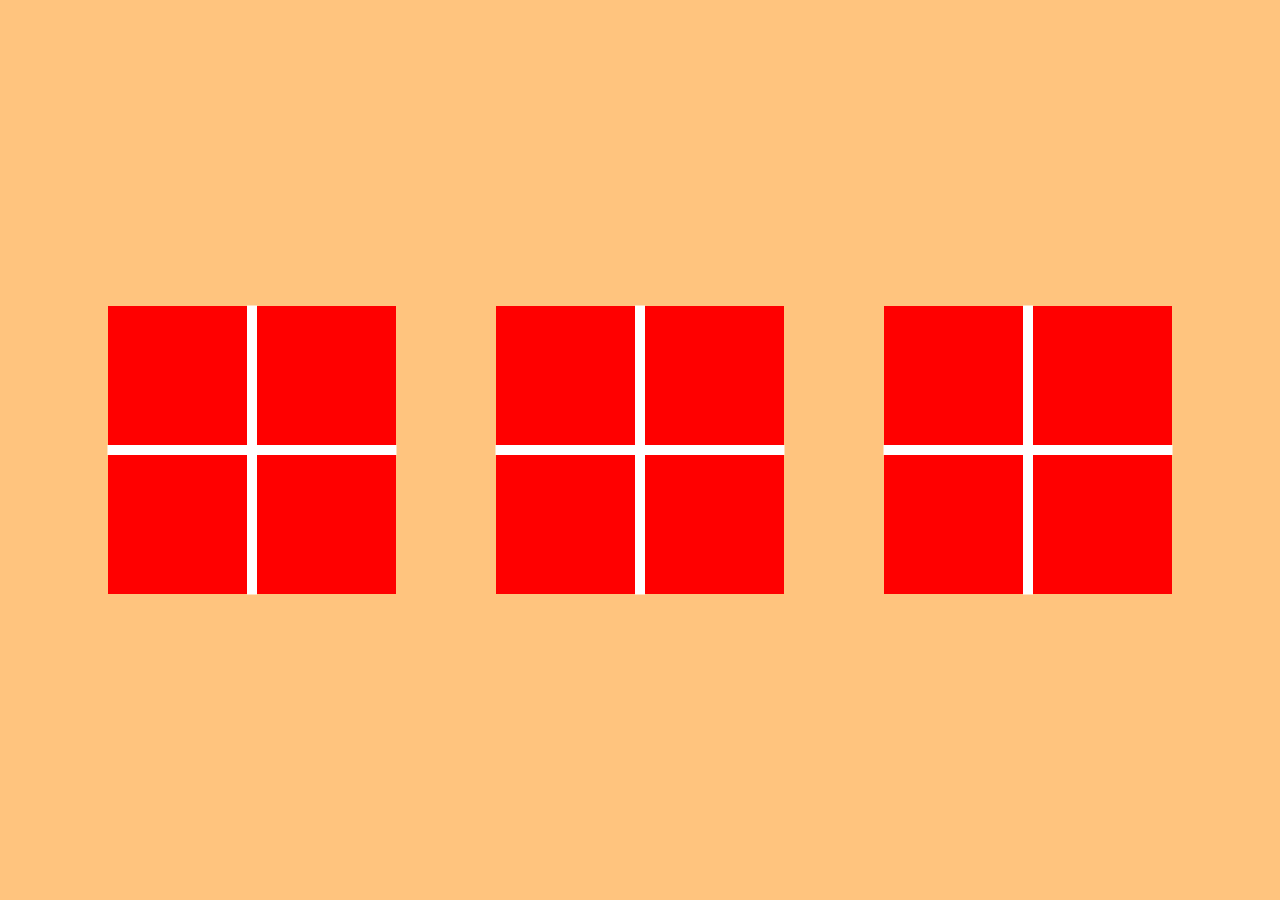
<file: index.html>
<!DOCTYPE html>
<html lang="en">
<head>
    <meta charset="utf-8">
    <meta name="viewport" content="width=device-width, initial-scale=1">
    <link rel="stylesheet" href="style.css">
    <title>Hmm...</title>
    </style>
</head>
<body>
    <div class="giftbox-container">
        <div class="giftbox" id="box1" onclick="showTooltip('tooltip1')"></div>
        <div class="giftbox" id="box2" onclick="window.location.href='birthday.html'"></div>
        <div class="giftbox" id="box3" onclick="showTooltip('tooltip3')"></div>
        <div class="tooltip" id="tooltip1">Please choose box number 2</div>
        <div class="tooltip" id="tooltip3">Please choose box number 2</div>
    </div>
    <script>
        function showTooltip(id) {
            var tooltip = document.getElementById(id);
            tooltip.style.display = 'block';
            setTimeout(function() {
                tooltip.style.display = 'none';
            }, 1000); // The tooltip will be hidden after 3 seconds
        }
    </script>
</body>
</html>
</file>
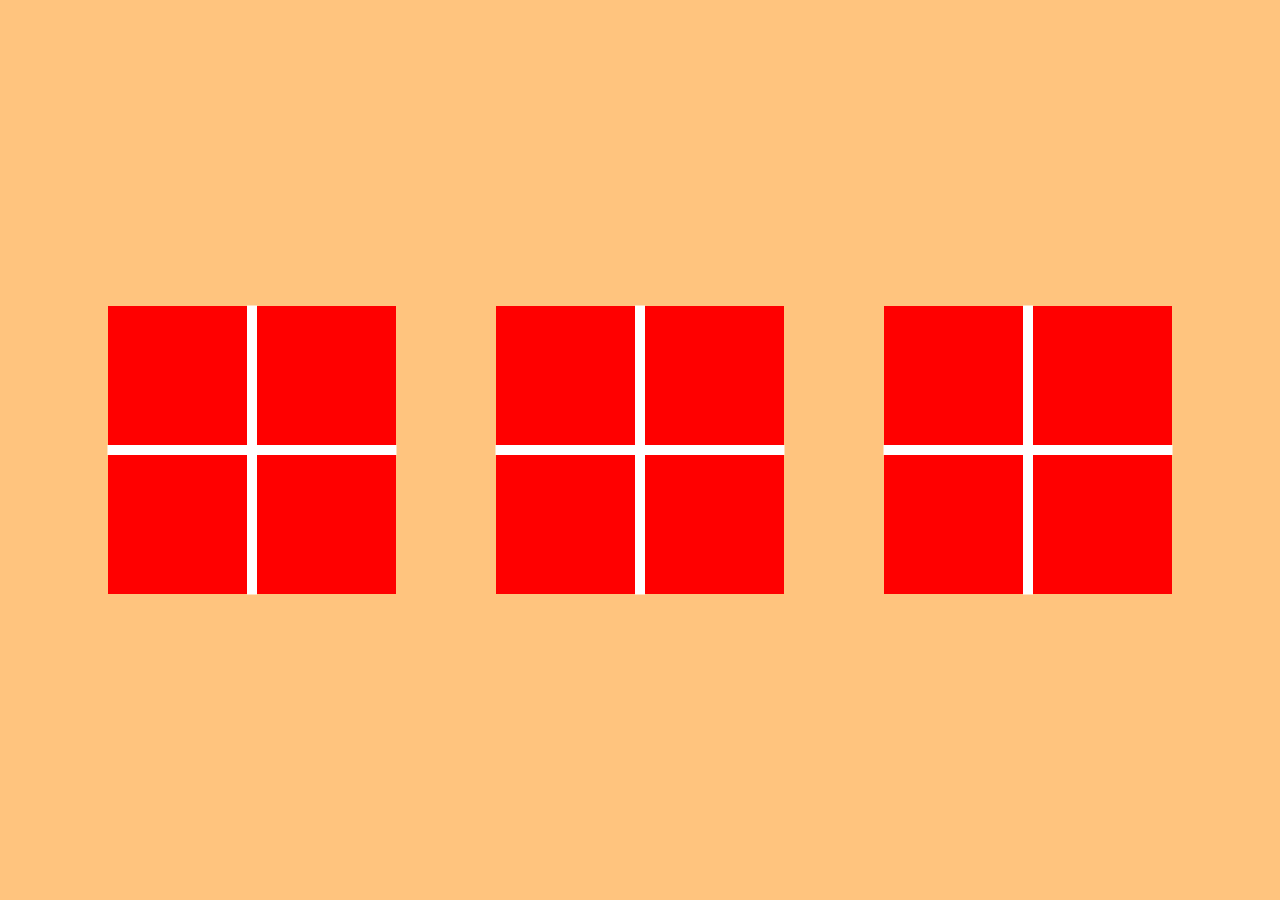
<file: main.html>
<!DOCTYPE html>
<html lang="en">
<head>
    <meta charset="utf-8">
    <meta name="viewport" content="width=device-width, initial-scale=1">
    <link rel="stylesheet" href="style.css">
    <title>Hmm...</title>
    </style>
</head>
<body>
    <!-- <div class="giftbox-container">
        <div class="giftbox">
            <div class="box-tape">
                <div class="box-tape-left"></div>
                <div class="box-tape-right"></div>
                <div class="box-tape-center"></div>
            </div>
            <div class="box-gifts">
                <div class="box-gift-shadow"></div>
            </div>
        </div>
    </div> -->
    <div class="giftbox-container">
        <div class="giftbox" id="box1" onclick="showTooltip('tooltip1')"></div>
        <div class="giftbox" id="box2" onclick="window.location.href='birthday.html'"></div>
        <div class="giftbox" id="box3" onclick="showTooltip('tooltip3')"></div>
        <div class="tooltip" id="tooltip1">Please choose box number 2</div>
        <div class="tooltip" id="tooltip3">Please choose box number 2</div>
    </div>
    <script>
        function showTooltip(id) {
            var tooltip = document.getElementById(id);
            tooltip.style.display = 'block';
            setTimeout(function() {
                tooltip.style.display = 'none';
            }, 1000); // The tooltip will be hidden after 3 seconds
        }
    </script>

</body>
</html>
</file>
<file: style.css>
* {
    margin: 0;
    padding: 0;
    box-sizing: border-box;
}

body {
    background-color: #ffc47e;
    height: 100vh;
    display: grid;
    place-items: center;
    flex-direction: column;
    justify-content: center;
}

.giftbox-container {
    display: flex;
    justify-content: center;
    align-items: center;
    height: 100vh;
}

.giftbox {
    width: 18em;
    height: 18em;
    margin: 0 50px; 
    background: red;
    position: relative;
}

.giftbox::before, .giftbox::after {
    content: '';
    position: absolute;
    top: 50%;
    left: 50%;
    width: 10px;
    height: 289px;
    background: white;
}

/* making the cross*/
.giftbox::before {
    transform: translate(-50%, -50%);
}

.giftbox::after {
    transform: translate(-50%, -50%) rotate(90deg);
}

.giftbox-container {
    display: flex;
    justify-content: center;
    align-items: center;
    height: 100vh;
}

.tooltip {
    display: none;
    position: absolute;
    background: white;
    color: black;
    padding: 10px;
    border: 1px solid black;
    border-radius: 10px; /* Add rounded corners */
    box-shadow: 2px 2px 10px rgba(0, 0, 0, 0.1); 
}

#tooltip1 {
    top: 100px;
    left: 50px;
}

#tooltip3 {
    top: 100px;
    right: 50px;
}
</file>
